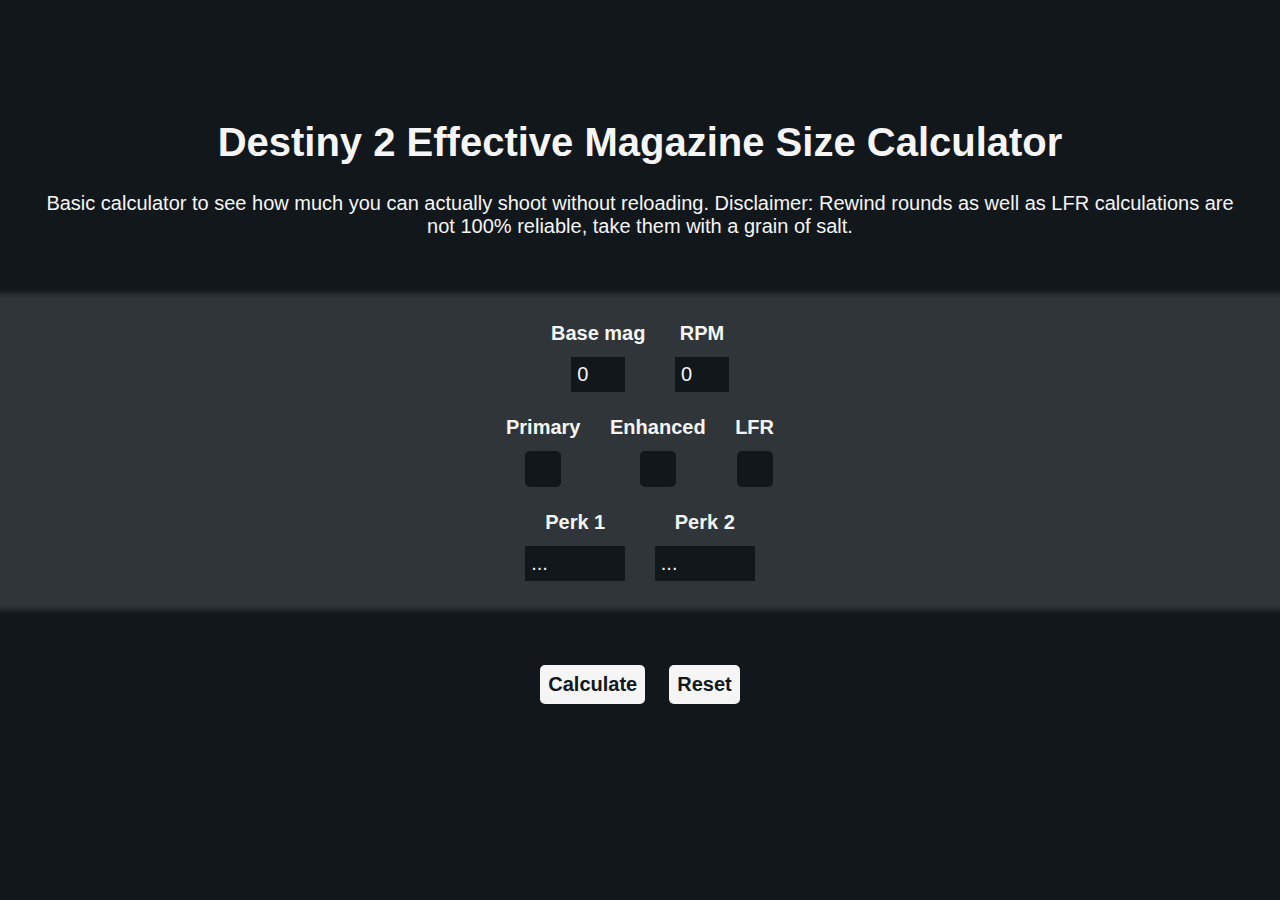
<file: index.html>
<!DOCTYPE html>
<html lang="en">
<head>
    <meta charset="UTF-8">
    <meta name="viewport" content="width=device-width, initial-scale=1.0">
    <title>Effective Magazine</title>
    <link rel="stylesheet" href="./style.css">
</head>
<body>
    <header>
        <h1>Destiny 2 Effective Magazine Size Calculator</h1>
        <p>Basic calculator to see how much you can actually shoot without reloading. Disclaimer: Rewind rounds as well as LFR calculations are not 100% reliable, take them with a grain of salt.</p>
    </header>
    <main>
        <div id="selection">
                <div class="input" id="magsize">
                    <h4>Base mag</h4>
                    <input type="text" oninput="validate(this)">
                </div>
                <div class="input" id="rpm">
                    <h4>RPM</h4>
                    <input type="text" oninput="validate(this)">
                </div>
                <br>
                <div class="input" id="primary">
                    <h4>Primary</h4>
                    <input type="button" onclick="toggle(this)">
                </div>
                <div class="input" id="enhanced">
                    <h4>Enhanced</h4>
                    <input type="button" onclick="toggle(this)">
                </div>
                <div class="input" id="lfr">
                    <h4>LFR</h4>
                    <input type="button" onclick="lfrToggle(this)">
                </div>
                <br>
                <div class="input perk" id="slot1">
                    <h4>Perk 1</h4>
                    <div class="container">
                        <button class="dropbutton"></button>
                        <div class="dropdown">
                            <!-- script adds elements -->
                        </div>
                    </div>
                </div>
                <div class="input perk" id="slot2">
                    <h4>Perk 2</h4>
                    <div class="container">
                        <button class="dropbutton"></button>
                        <div class="dropdown">
                            <!-- script adds elements -->
                        </div>
                    </div>
                </div>
        </div>
        <div id="buttons">
            <button onclick="calculate()">Calculate</button>
            <button onclick="reset()">Reset</button>
        </div>
        <div id="result">
        </div>
    </main>
</body>
</html>
<script src="./script.js"></script>
</file>
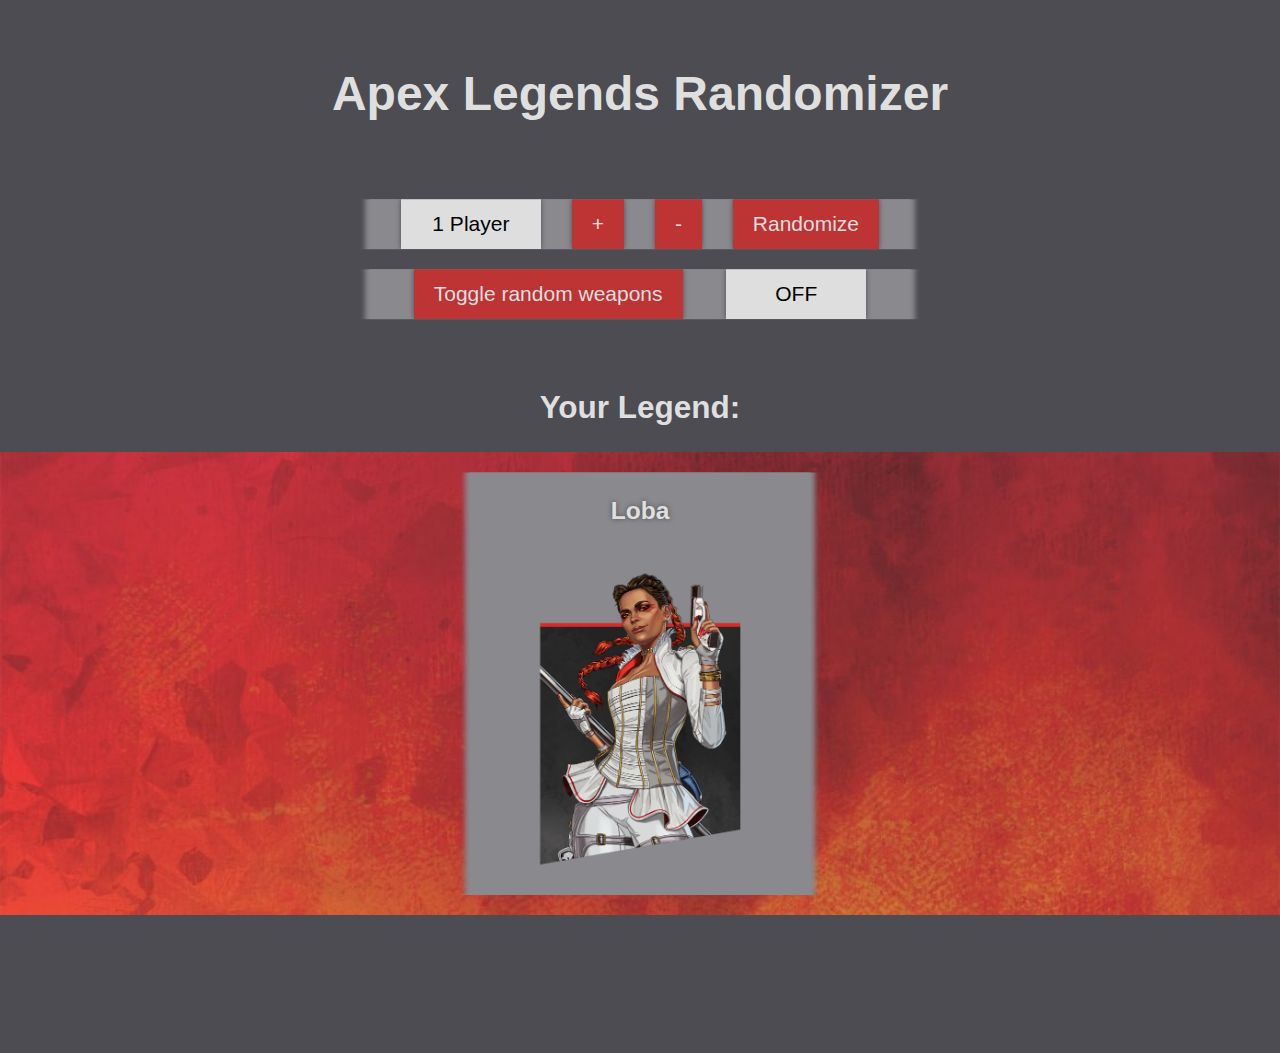
<file: apexrandomizer/index.html>
<!DOCTYPE html>
<html lang="en">
<head>
    <meta charset="UTF-8">
    <meta http-equiv="X-UA-Compatible" content="IE=edge">
    <meta name="viewport" content="width=device-width, initial-scale=1.0">
    <title>Apex Randomizer</title>
    <link rel="stylesheet" href="./style.css">
    <link rel="icon" type="image/x-icon" href="./img/apex legends.ico">
    <script src="./script.js"></script>
</head>
<body onload="generateResult()">
    <header>
        <h1>Apex Legends Randomizer</h1>
    </header>
    <main>
        <div class="input">
            <div class="box" id="numberbox"><p>1 Player</p></div>
            <div class="button" onclick="addLegend()"><p>+</p></div>
            <div class="button" onclick="subLegend()"><p>-</p></div>
            <div class="button" onclick="generateResult()"><p>Randomize</p></div>
        </div>
        <br>
        <div class="input">
            <div class="button" onclick="toggleRandomWeapons()"><p>Toggle random weapons</p></div>
            <div class="box" id="weaponbox"><p>OFF</p></div>
        </div>
        <br>
        <span id="generated">
        </span>
    </main>
</body>
</html>
</file>
<file: style.css>
body {
    text-align: center;
    font-family: "Arial", sans-serif;
    background-color: #12171c;
    color: #f5f5f5;
    font-size: 20px;
    margin: 0;
}

h4 {
    margin: 0 0 12px 0;
}

header {
    margin: 120px 40px 60px 40px;
}

.bold {
    font-weight: bold;
}
.small {
    font-size: 18px;
}
.hidden {
    display: none !important;
}

main {
    display: inline-block;
    width: 100%;
}

#selection {
    width: 100%;
    display: flexbox;
    background-color: #30353a;
    padding: 12px 0 12px 0;
    box-shadow: 0 0 5px 5px #30353a;
}

.input {
    display: inline-block;
    padding: 12px;
}

.input input[type=text] {
    width: 42px;
    font-size: 20px;
    background-color: #12171c;
    color: #f5f5f5;
    border: none;
    padding: 6px;
}

.input input[type=button] {
    width: 36px;
    height: 36px;
    background-color: #12171c;
    border: none;
    color: #f5f5f5;
    font-size: 24px;
    font-weight: bold;
    border-radius: 5px;
}

.input input[type=button]:hover {
    background-color: lightgray;
    color: #12171c;
    cursor: pointer;
}

.input input[type=button]:active {
    background-color: gray;
}

#buttons button {
    background-color: #f5f5f5;
    color: #12171c;
    font-size: 20px;
    padding: 8px;
    border: none;
    font-weight: bold;
    cursor: pointer;
    border-radius: 5px;
}

#buttons {
    display: flex;
    flex-direction: row;
    justify-content: center;
    margin: 60px 0 30px 0;
    gap: 24px;
}

#buttons button:hover {
    background-color: lightgray;
}

#buttons button:active {
    background-color: #30353a;
    color: #f5f5f5;
}

#result {
    display: inline-block;
    padding: 0 12px 0 12px;
    background-color: #30353a;
    border-radius: 11px;
}

/*Dropdown menu*/
.container {
    position: relative;
}
.dropbutton {
    text-align: left;
    background-color: #12171c;
    color: #f5f5f5;
    font-size: 20px;
    padding: 6px;
    min-width: 100px;
    max-width: 100%;
    border: none;
    cursor: pointer;
}
.dropdown {
    position: absolute;
    display: none;
    text-align: left;
    font-size: 16px;
    background-color: #f5f5f5;
    color: black;
    min-width: 100%;
    width: max-content;
}
.container:hover > .dropbutton {
    color: black;
    background-color: #f5f5f5;
}
.container:hover > .dropdown {
    display: block;
}
.dropdown p:hover {
    background-color: lightgray;
}
.dropdown p {
    padding: 0;
    margin: 0;
    cursor: pointer;
    padding: 6px;
}
/*---------------*/

/*mobile*/
@media screen and (max-width: 600px) {
    header {
        margin: 120px 12px 60px 12px;
    }

    .input {
        padding: 8px;
    }
}
</file>
<file: apexrandomizer/style.css>
html {
    background-color: #4c4c52;
    font-family: sans-serif;
    font-size: 21px;
    color: #dfdfdf;
    text-align: center;
    user-select: none;
    margin-bottom: 120px
}

header {
    font-size: 24px;
    padding: 34px;
    margin-bottom: 12px;
}

body {
    margin: 0;
}

.input {
    display: inline-flex;
    justify-content: space-evenly;
    height: 50px;
    width: 540px;
    background-color: #89898e;
    margin-bottom: 20px;
    box-shadow: 0 0 5px 5px #89898e;
    clip-path: inset(0px -20px 0px -20px);
}
.input div {
    box-shadow: 0 0 5px 0 #4c4c52;
}

.button {
    display: inline-table;
    text-align: center;
    background-color: #be3434;
    height: 100%;
    width: min-content;
    padding: 0 20px 0 20px;
}
.button p {
    display: table-cell;
    vertical-align: middle;
    width: 100%;
    height: 100%;
    margin: 0;
    white-space: nowrap;
}
.button:hover {
    background-color: #cf4747;
}
.button:active {
    background-color: #be3434;
}

.box {
    color: black;
    display: inline-table;
    text-align: center;
    background-color: #dedede;
    height: 100%;
    width: 140px;
}
.box p {
    display: table-cell;
    vertical-align: middle;
    width: 100%;
    height: 100%;
    margin: 0;
}

#title {
    margin-top: 50px;
}

#result {
    margin-bottom: 18px;
    display: flex;
    justify-content: center;
    flex-wrap: wrap;
    background-image: url("./img/background.jpg");
    background-size: cover;
}

#weaponresult {
    display: flex;
    justify-content: center;
    flex-wrap: wrap;
    background-image: url("./img/background_edit.png");
    background-size: cover;
}

.card {
    animation: appear 0.4s ease-in-out;
    position: relative;
    background-color: #89898e;
    width: 300px;
    padding: 20px;
    margin: 20px;
    height: min-content;
    box-shadow: 0 0 5px 5px #89898e;
    clip-path: inset(0px -20px 0px -20px);
    opacity: 1;
}
.card h3 {
    white-space: nowrap;
    position: absolute;
    left: 50%;
    top: 0;
    transform: translateX(-50%);
    text-shadow: #4c4c52 0 0 5px;
}
#result .card img {
    margin-top: 42px;
    width: 100%;
}

#weaponresult .card {
    width: 260px;
}
#weaponresult .card img {
    margin-top: 48px;
    width: 100%;
}

@media screen and (max-width: 575px) {
    .input {
        height: 46px;
        width: 100%;
        box-shadow: none;
    }
    .button { padding: 0 16px 0 16px; }
    .button:hover { background-color: #be3434; }
}

@keyframes appear {
    0% { opacity: 0; }
    100% { opacity: 1; }
}
</file>
